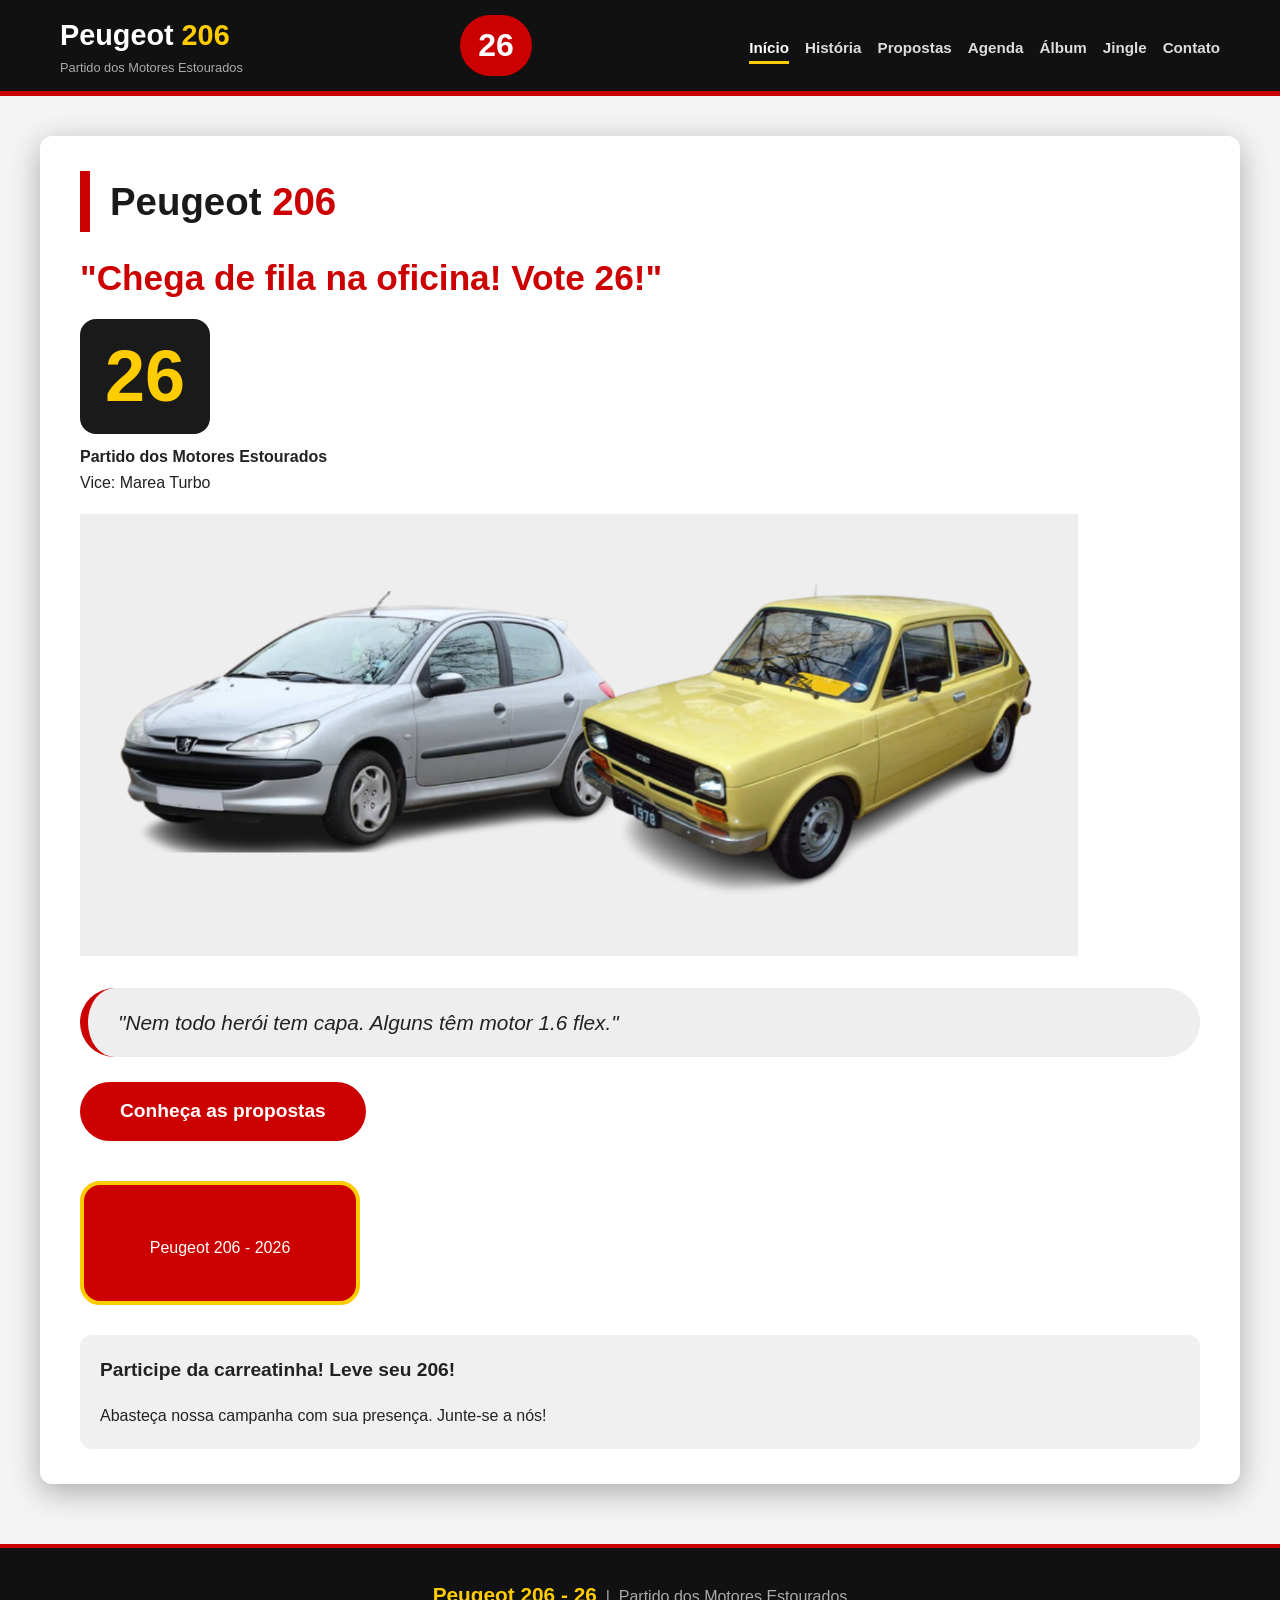
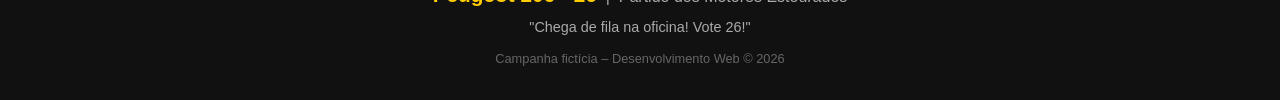
<file: Casa-do-Syed-main/Casa-do-Syed-main/index.html>
<!DOCTYPE html>
<html lang="pt-BR">
<head>
    <meta charset="UTF-8">
    <meta name="viewport" content="width=device-width, initial-scale=1.0">
    <title>Peugeot 206 - 26 | Início</title>
    <link rel="stylesheet" href="style.css">
</head>
<body>

<header>
    <div class="container header-content">
        <div class="logo">
            <h1>Peugeot <span>206</span></h1>
            <div class="sub">Partido dos Motores Estourados</div>
        </div>
        <div class="numero-candidato">26</div>
        <nav>
            <ul>
                <li><a href="index.html" class="active">Início</a></li>
                <li><a href="historia.html">História</a></li>
                <li><a href="propostas.html">Propostas</a></li>
                <li><a href="agenda.html">Agenda</a></li>
                <li><a href="album.html">Álbum</a></li>
                <li><a href="jingle.html">Jingle</a></li>
                <li><a href="contato.html">Contato</a></li>
            </ul>
        </nav>
    </div>
</header>

<section class="page">
    <div class="container page-content">
        <div class="hero">
            <div class="hero-text">
                <h2>Peugeot <span class="destaque">206</span></h2>
                <div class="slogan">"Chega de fila na oficina! Vote 26!"</div>
                <div class="numero">26</div>
                <p><strong>Partido dos Motores Estourados</strong><br>Vice: Marea Turbo</p>
                <img src="imagens and the videos/ImageInicio.png" alt="Peugeot 206" class="carro-img">
                <div class="frase-efeito"> "Nem todo herói tem capa. Alguns têm motor 1.6 flex."</div>
                <a href="propostas.html" class="cta-botao">Conheça as propostas</a>
            </div>
            <div class="hero-img">
                <div class="carro-placeholder">
                    
                    <small>Peugeot 206 - 2026</small>
                </div>
            </div>
        </div>
        <div style="background:#f0f0f0; padding:20px; border-radius:12px; margin-top:10px;">
            <p style="font-size:1.2rem; font-weight:600;"> Participe da carreatinha! Leve seu 206!</p>
            <p style="margin-bottom:0;">Abasteça nossa campanha com sua presença. Junte-se a nós!</p>
        </div>
    </div>
</section>

<footer>
    <div class="container">
        <p><span class="numero-rodape">Peugeot 206 - 26</span> &nbsp;|&nbsp; Partido dos Motores Estourados</p>
        <p style="font-size:0.9rem; margin-top:5px;">"Chega de fila na oficina! Vote 26!"</p>
        <p style="font-size:0.8rem; margin-top:10px; color:#666;">Campanha fictícia – Desenvolvimento Web &copy; 2026</p>
    </div>
</footer>

</body>
</html>
</file>
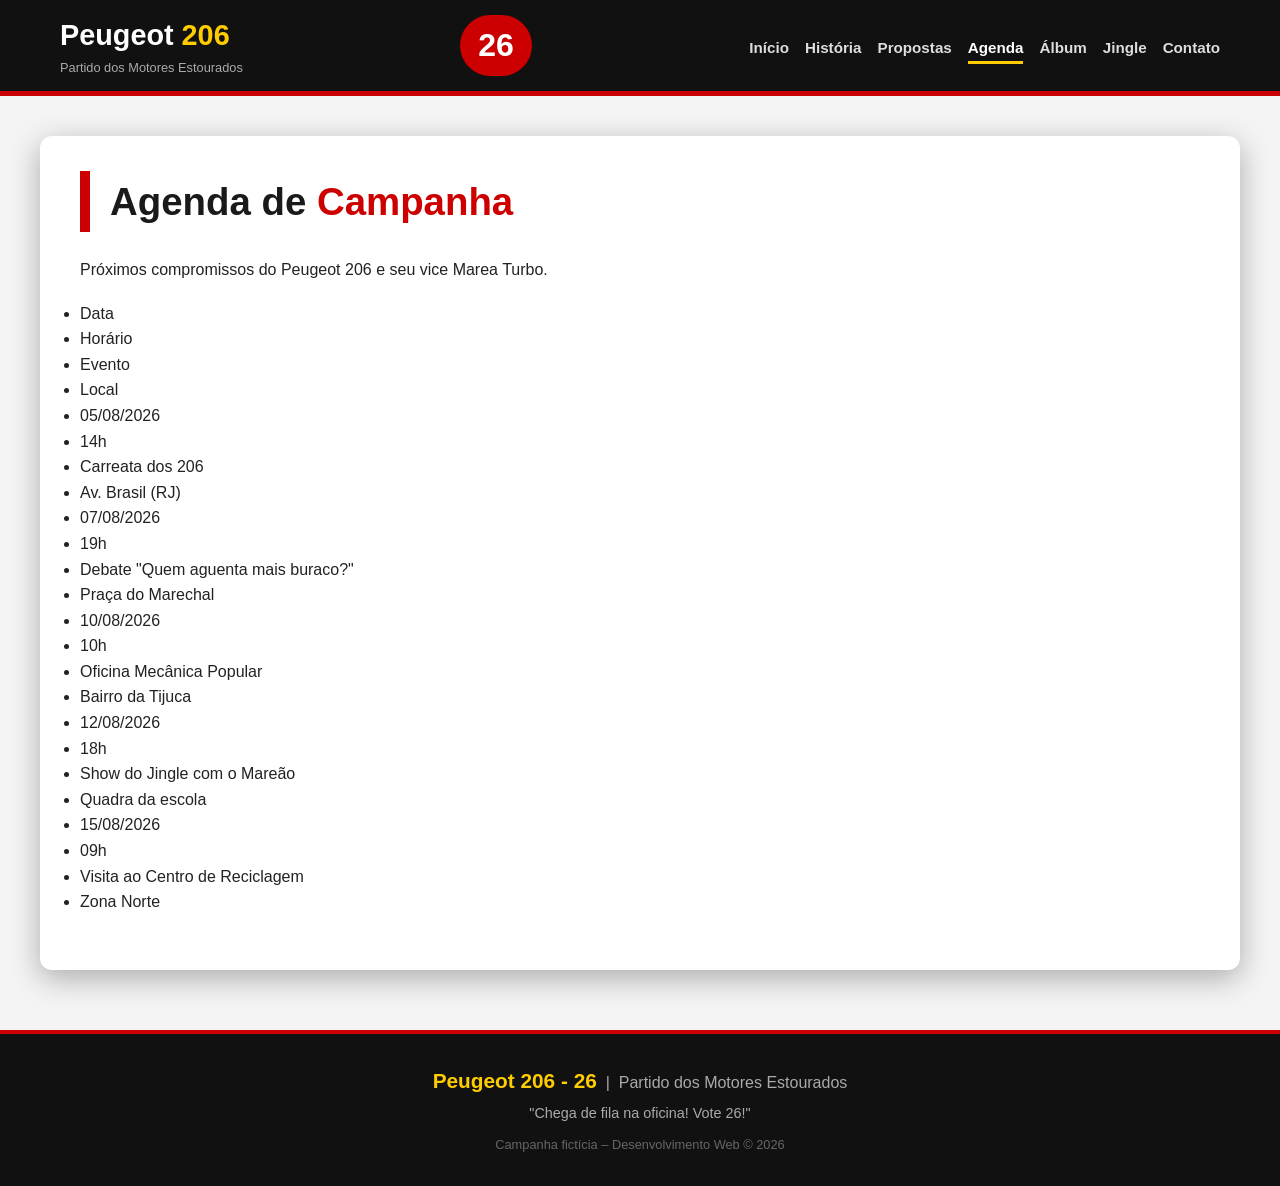
<file: Casa-do-Syed-main/Casa-do-Syed-main/agenda.html>
<!DOCTYPE html>
<html lang="pt-BR">
<head>
    <meta charset="UTF-8">
    <meta name="viewport" content="width=device-width, initial-scale=1.0">
    <title>Agenda do Peugeot 206</title>
    <link rel="stylesheet" href="style.css">
</head>
<body>

<header>
    <div class="container header-content">
        <div class="logo">
            <h1>Peugeot <span>206</span></h1>
            <div class="sub">Partido dos Motores Estourados</div>
        </div>
        <div class="numero-candidato">26</div>
        <nav>
            <ul>
                <li><a href="index.html">Início</a></li>
                <li><a href="historia.html">História</a></li>
                <li><a href="propostas.html">Propostas</a></li>
                <li><a href="agenda.html" class="active">Agenda</a></li>
                <li><a href="album.html">Álbum</a></li>
                <li><a href="jingle.html">Jingle</a></li>
                <li><a href="contato.html">Contato</a></li>
            </ul>
        </nav>
    </div>
</header>

<section class="page">
    <div class="container page-content">
        <h2> Agenda de <span class="destaque">Campanha</span></h2>
        <p>Próximos compromissos do Peugeot 206 e seu vice Marea Turbo.</p>
        <table class="tabela-agenda">
            <thead>
                <ul>
                    <li>Data</li>
                    <li>Horário</li>
                    <li>Evento</li>
                    <li>Local</li>
                </ul>
            </thead>
            <tbody>
                <ul>
                    <li>05/08/2026</li>
                    <li>14h</li>
                    <li>Carreata dos 206</li>
                    <li>Av. Brasil (RJ)</li>
                </ul>
                <ul>
                    <li>07/08/2026</li>
                    <li>19h</li>
                    <li>Debate "Quem aguenta mais buraco?"</li>
                    <li>Praça do Marechal</li>
                </ul>
                <ul>
                    <li>10/08/2026</li>
                    <li>10h</li>
                    <li>Oficina Mecânica Popular</li>
                    <li>Bairro da Tijuca</li>
                </ul>
                <ul>
                    <li>12/08/2026</li>
                    <li>18h</li>
                    <li>Show do Jingle com o Mareão</li>
                    <li>Quadra da escola</li>
                </ul>
                <ul>
                    <li>15/08/2026</li>
                    <li>09h</li>
                    <li>Visita ao Centro de Reciclagem</li>
                    <li>Zona Norte</li>
                </ul>
            </tbody>
        </table>
    </div>
</section>

<footer>
    <div class="container">
        <p><span class="numero-rodape">Peugeot 206 - 26</span> &nbsp;|&nbsp; Partido dos Motores Estourados</p>
        <p style="font-size:0.9rem; margin-top:5px;">"Chega de fila na oficina! Vote 26!"</p>
        <p style="font-size:0.8rem; margin-top:10px; color:#666;">Campanha fictícia – Desenvolvimento Web &copy; 2026</p>
    </div>
</footer>

</body>
</html>
</file>
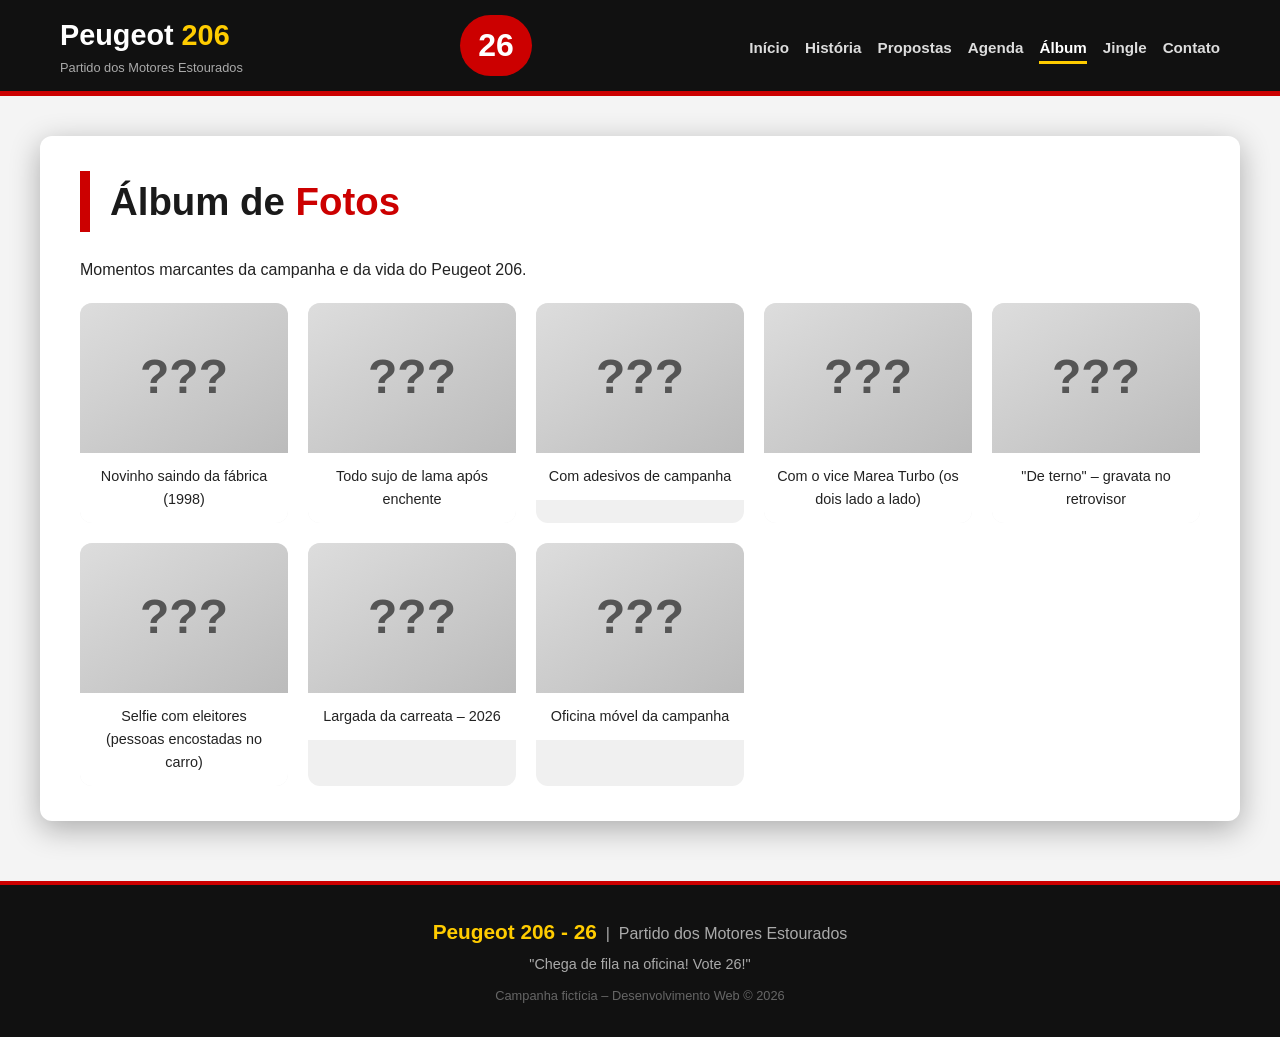
<file: Casa-do-Syed-main/Casa-do-Syed-main/album.html>
<!DOCTYPE html>
<html lang="pt-BR">
<head>
    <meta charset="UTF-8">
    <meta name="viewport" content="width=device-width, initial-scale=1.0">
    <title>Álbum do Peugeot 206</title>
    <link rel="stylesheet" href="style.css">
</head>
<body>

<header>
    <div class="container header-content">
        <div class="logo">
            <h1>Peugeot <span>206</span></h1>
            <div class="sub">Partido dos Motores Estourados</div>
        </div>
        <div class="numero-candidato">26</div>
        <nav>
            <ul>
                <li><a href="index.html">Início</a></li>
                <li><a href="historia.html">História</a></li>
                <li><a href="propostas.html">Propostas</a></li>
                <li><a href="agenda.html">Agenda</a></li>
                <li><a href="album.html" class="active">Álbum</a></li>
                <li><a href="jingle.html">Jingle</a></li>
                <li><a href="contato.html">Contato</a></li>
            </ul>
        </nav>
    </div>
</header>

<section class="page">
    <div class="container page-content">
        <h2> Álbum de <span class="destaque">Fotos</span></h2>
        <p>Momentos marcantes da campanha e da vida do Peugeot 206.</p>
        <div class="album-grid">
            <div class="album-item">
                <div class="foto-placeholder">???</div>
                <div class="legenda">Novinho saindo da fábrica (1998)</div>
            </div>
            <div class="album-item">
                <div class="foto-placeholder">???</div>
                <div class="legenda">Todo sujo de lama após enchente</div>
            </div>
            <div class="album-item">
                <div class="foto-placeholder">???</div>
                <div class="legenda">Com adesivos de campanha</div>
            </div>
            <div class="album-item">
                <div class="foto-placeholder">???</div>
                <div class="legenda">Com o vice Marea Turbo (os dois lado a lado)</div>
            </div>
            <div class="album-item">
                <div class="foto-placeholder">???</div>
                <div class="legenda">"De terno" – gravata no retrovisor</div>
            </div>
            <div class="album-item">
                <div class="foto-placeholder">???</div>
                <div class="legenda">Selfie com eleitores (pessoas encostadas no carro)</div>
            </div>
            <div class="album-item">
                <div class="foto-placeholder">???</div>
                <div class="legenda">Largada da carreata – 2026</div>
            </div>
            <div class="album-item">
                <div class="foto-placeholder">???</div>
                <div class="legenda">Oficina móvel da campanha</div>
            </div>
        </div>
    </div>
</section>

<footer>
    <div class="container">
        <p><span class="numero-rodape">Peugeot 206 - 26</span> &nbsp;|&nbsp; Partido dos Motores Estourados</p>
        <p style="font-size:0.9rem; margin-top:5px;">"Chega de fila na oficina! Vote 26!"</p>
        <p style="font-size:0.8rem; margin-top:10px; color:#666;">Campanha fictícia – Desenvolvimento Web &copy; 2026</p>
    </div>
</footer>

</body>
</html>
</file>
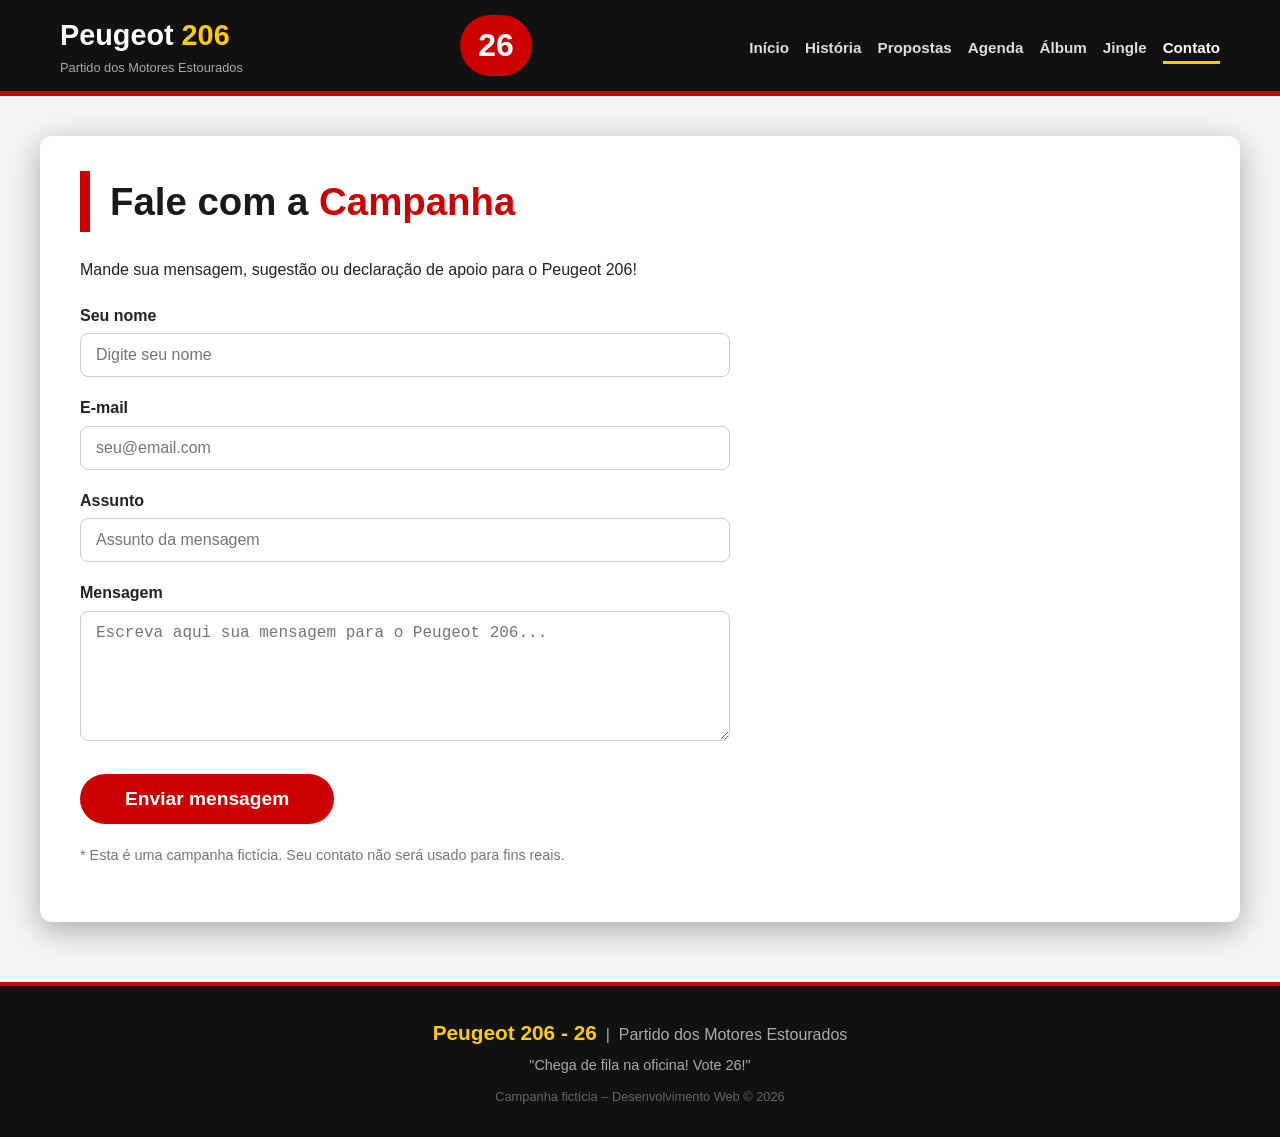
<file: Casa-do-Syed-main/Casa-do-Syed-main/contato.html>
<!DOCTYPE html>
<html lang="pt-BR">
<head>
    <meta charset="UTF-8">
    <meta name="viewport" content="width=device-width, initial-scale=1.0">
    <title>Contato - Peugeot 206</title>
    <link rel="stylesheet" href="style.css">
</head>
<body>

<header>
    <div class="container header-content">
        <div class="logo">
            <h1>Peugeot <span>206</span></h1>
            <div class="sub">Partido dos Motores Estourados</div>
        </div>
        <div class="numero-candidato">26</div>
        <nav>
            <ul>
                <li><a href="index.html">Início</a></li>
                <li><a href="historia.html">História</a></li>
                <li><a href="propostas.html">Propostas</a></li>
                <li><a href="agenda.html">Agenda</a></li>
                <li><a href="album.html">Álbum</a></li>
                <li><a href="jingle.html">Jingle</a></li>
                <li><a href="contato.html" class="active">Contato</a></li>
            </ul>
        </nav>
    </div>
</header>

<section class="page">
    <div class="container page-content">
        <h2> Fale com a <span class="destaque">Campanha</span></h2>
        <p>Mande sua mensagem, sugestão ou declaração de apoio para o Peugeot 206!</p>
        <div class="form-contato">
            <form>
                <label for="nome">Seu nome</label>
                <input type="text" id="nome" placeholder="Digite seu nome">

                <label for="email">E-mail</label>
                <input type="email" id="email" placeholder="seu@email.com">

                <label for="assunto">Assunto</label>
                <input type="text" id="assunto" placeholder="Assunto da mensagem">

                <label for="mensagem">Mensagem</label>
                <textarea id="mensagem" placeholder="Escreva aqui sua mensagem para o Peugeot 206..."></textarea>

                <button type="submit">Enviar mensagem </button>
            </form>
            <p style="margin-top:20px; font-size:0.9rem; color:#777;">* Esta é uma campanha fictícia. Seu contato não será usado para fins reais.</p>
        </div>
    </div>
</section>

<footer>
    <div class="container">
        <p><span class="numero-rodape">Peugeot 206 - 26</span> &nbsp;|&nbsp; Partido dos Motores Estourados</p>
        <p style="font-size:0.9rem; margin-top:5px;">"Chega de fila na oficina! Vote 26!"</p>
        <p style="font-size:0.8rem; margin-top:10px; color:#666;">Campanha fictícia – Desenvolvimento Web &copy; 2026</p>
    </div>
</footer>

</body>
</html>
</file>
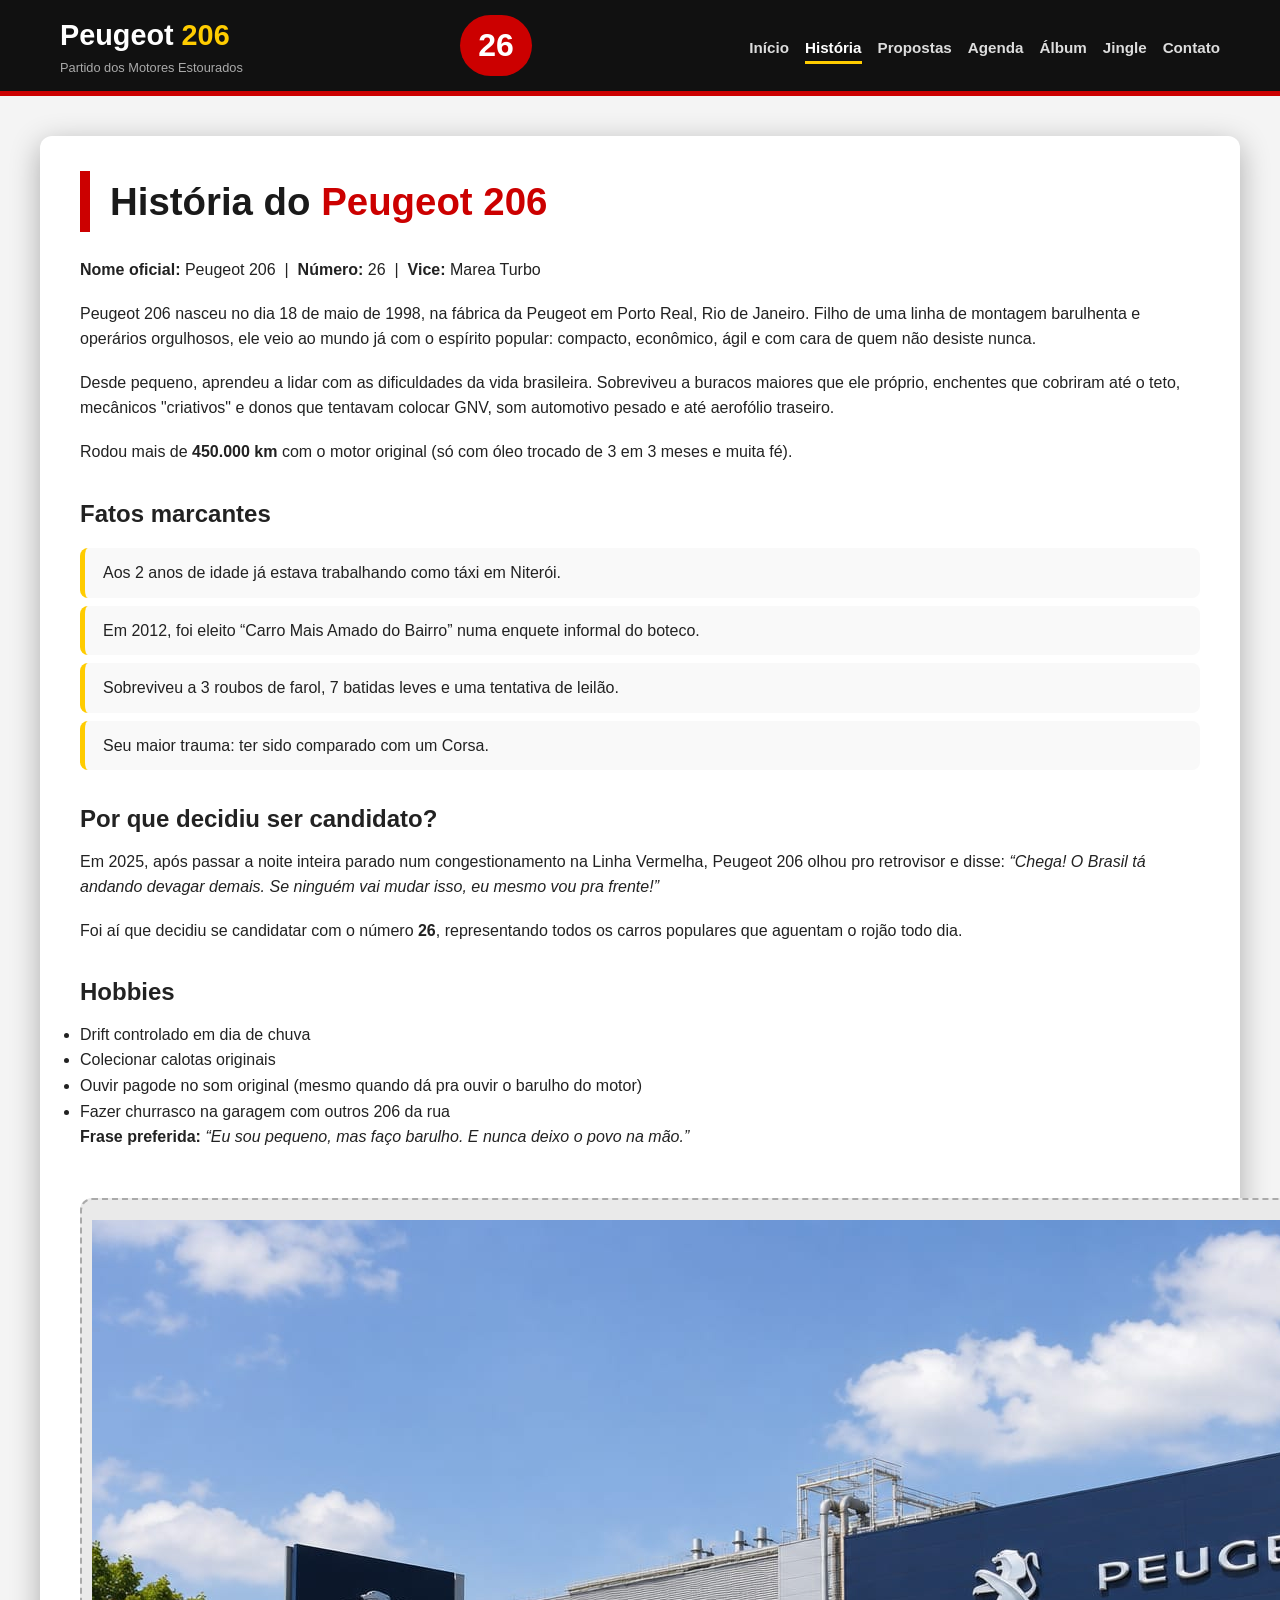
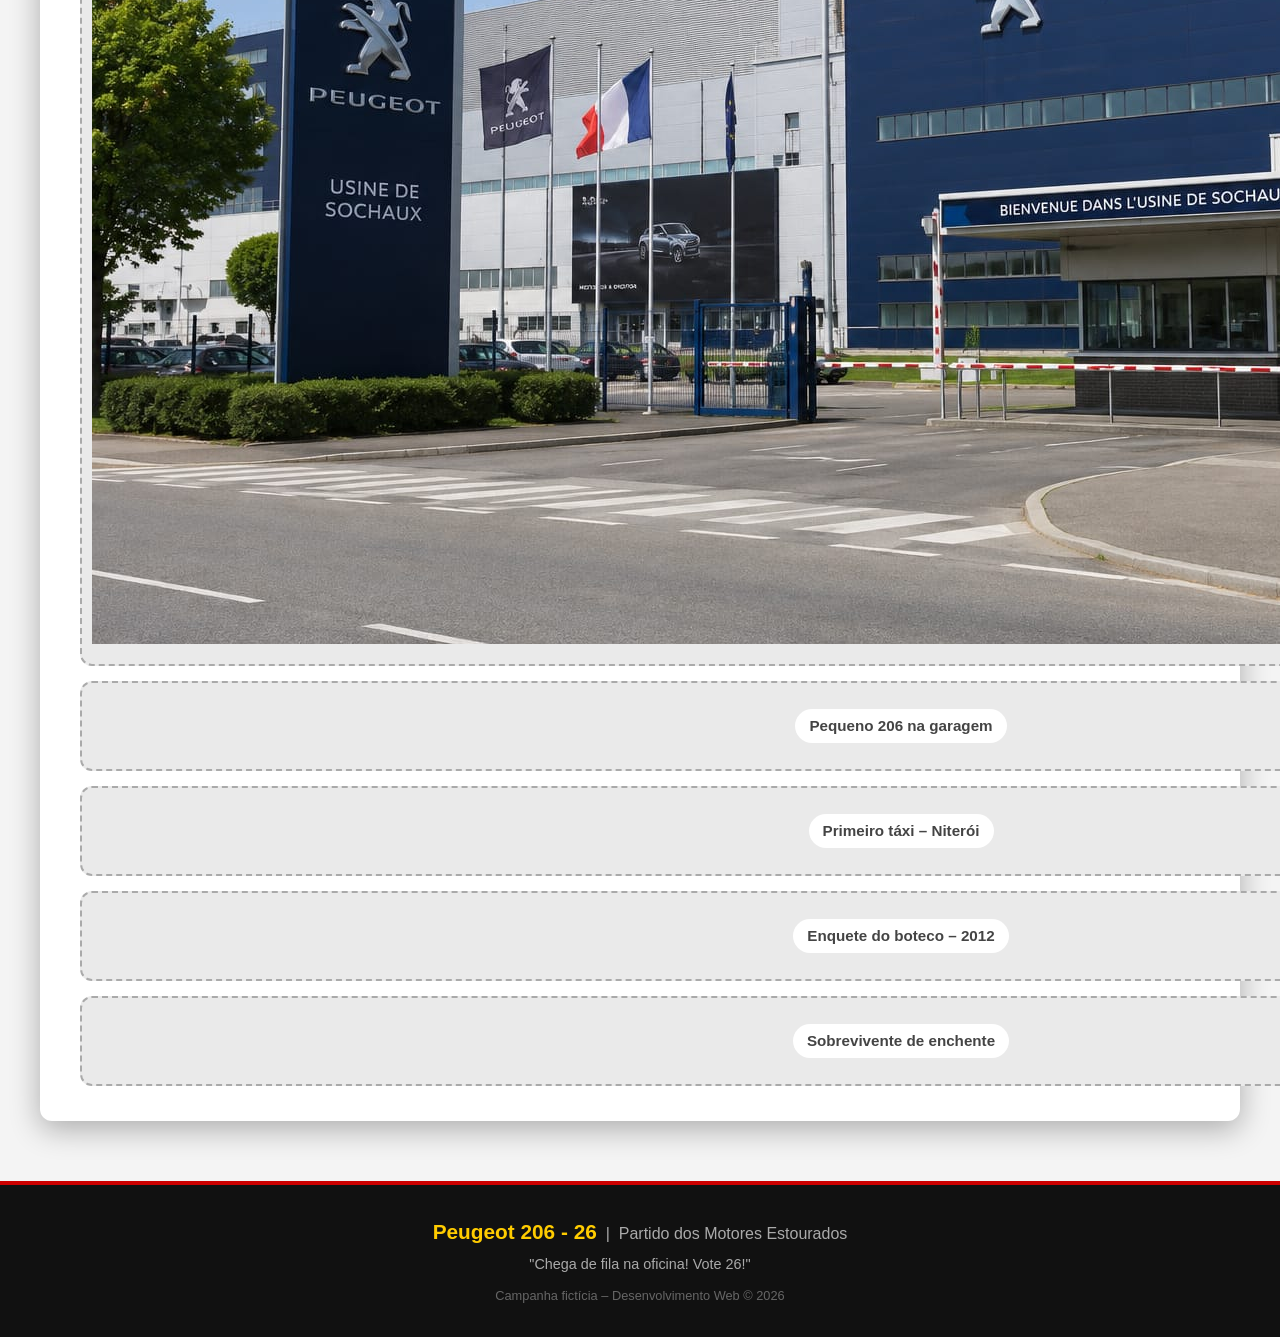
<file: Casa-do-Syed-main/Casa-do-Syed-main/historia.html>
<!DOCTYPE html>
<html lang="pt-BR">
<head>
    <meta charset="UTF-8">
    <meta name="viewport" content="width=device-width, initial-scale=1.0">
    <title>História do Peugeot 206</title>
    <link rel="stylesheet" href="style.css">
</head>
<body>

<header>
    <div class="container header-content">
        <div class="logo">
            <h1>Peugeot <span>206</span></h1>
            <div class="sub">Partido dos Motores Estourados</div>
        </div>
        <div class="numero-candidato">26</div>
        <nav>
            <ul>
                <li><a href="index.html">Início</a></li>
                <li><a href="historia.html" class="active">História</a></li>
                <li><a href="propostas.html">Propostas</a></li>
                <li><a href="agenda.html">Agenda</a></li>
                <li><a href="album.html">Álbum</a></li>
                <li><a href="jingle.html">Jingle</a></li>
                <li><a href="contato.html">Contato</a></li>
            </ul>
        </nav>
    </div>
</header>

<section class="page">
    <div class="container page-content">
        <h2> História do <span class="destaque">Peugeot 206</span></h2>
        <div class="historia-grid">
            <div class="texto">
                <p><strong>Nome oficial:</strong> Peugeot 206 &nbsp;|&nbsp; <strong>Número:</strong> 26 &nbsp;|&nbsp; <strong>Vice:</strong> Marea Turbo</p>
                <p>Peugeot 206 nasceu no dia 18 de maio de 1998, na fábrica da Peugeot em Porto Real, Rio de Janeiro. Filho de uma linha de montagem barulhenta e operários orgulhosos, ele veio ao mundo já com o espírito popular: compacto, econômico, ágil e com cara de quem não desiste nunca.</p>
                <p>Desde pequeno, aprendeu a lidar com as dificuldades da vida brasileira. Sobreviveu a buracos maiores que ele próprio, enchentes que cobriram até o teto, mecânicos "criativos" e donos que tentavam colocar GNV, som automotivo pesado e até aerofólio traseiro.</p>
                <p>Rodou mais de <strong>450.000 km</strong> com o motor original (só com óleo trocado de 3 em 3 meses e muita fé).</p>

                <h3>Fatos marcantes</h3>
                <ul class="fatos-lista">
                    <li> Aos 2 anos de idade já estava trabalhando como táxi em Niterói.</li>
                    <li> Em 2012, foi eleito “Carro Mais Amado do Bairro” numa enquete informal do boteco.</li>
                    <li> Sobreviveu a 3 roubos de farol, 7 batidas leves e uma tentativa de leilão.</li>
                    <li> Seu maior trauma: ter sido comparado com um Corsa.</li>
                </ul>

                <h3>Por que decidiu ser candidato?</h3>
                <p>Em 2025, após passar a noite inteira parado num congestionamento na Linha Vermelha, Peugeot 206 olhou pro retrovisor e disse: <em>“Chega! O Brasil tá andando devagar demais. Se ninguém vai mudar isso, eu mesmo vou pra frente!”</em></p>
                <p>Foi aí que decidiu se candidatar com o número <strong>26</strong>, representando todos os carros populares que aguentam o rojão todo dia.</p>

                <h3>Hobbies</h3>
                <ul>
                    <li> Drift controlado em dia de chuva</li>
                    <li> Colecionar calotas originais</li>
                    <li> Ouvir pagode no som original (mesmo quando dá pra ouvir o barulho do motor)</li>
                    <li> Fazer churrasco na garagem com outros 206 da rua</li>
                </ul>
                <p><strong>Frase preferida:</strong> <em>“Eu sou pequeno, mas faço barulho. E nunca deixo o povo na mão.”</em></p>
            </div>
            <div class="fotos-infancia">
                <div class="foto-infancia"> <img src="imagens and the videos/FabricaPeugeot.jfif" alt="Fábrica – 1998"> <span> Fábrica – 1998</span></div>
                <div class="foto-infancia"><span> Pequeno 206 na garagem</span></div>
                <div class="foto-infancia"><span> Primeiro táxi – Niterói</span></div>
                <div class="foto-infancia"><span> Enquete do boteco – 2012</span></div>
                <div class="foto-infancia"><span> Sobrevivente de enchente</span></div>
            </div>
        </div>
    </div>
</section>

<footer>
    <div class="container">
        <p><span class="numero-rodape">Peugeot 206 - 26</span> &nbsp;|&nbsp; Partido dos Motores Estourados</p>
        <p style="font-size:0.9rem; margin-top:5px;">"Chega de fila na oficina! Vote 26!"</p>
        <p style="font-size:0.8rem; margin-top:10px; color:#666;">Campanha fictícia – Desenvolvimento Web &copy; 2026</p>
    </div>
</footer>

</body>
</html>
</file>
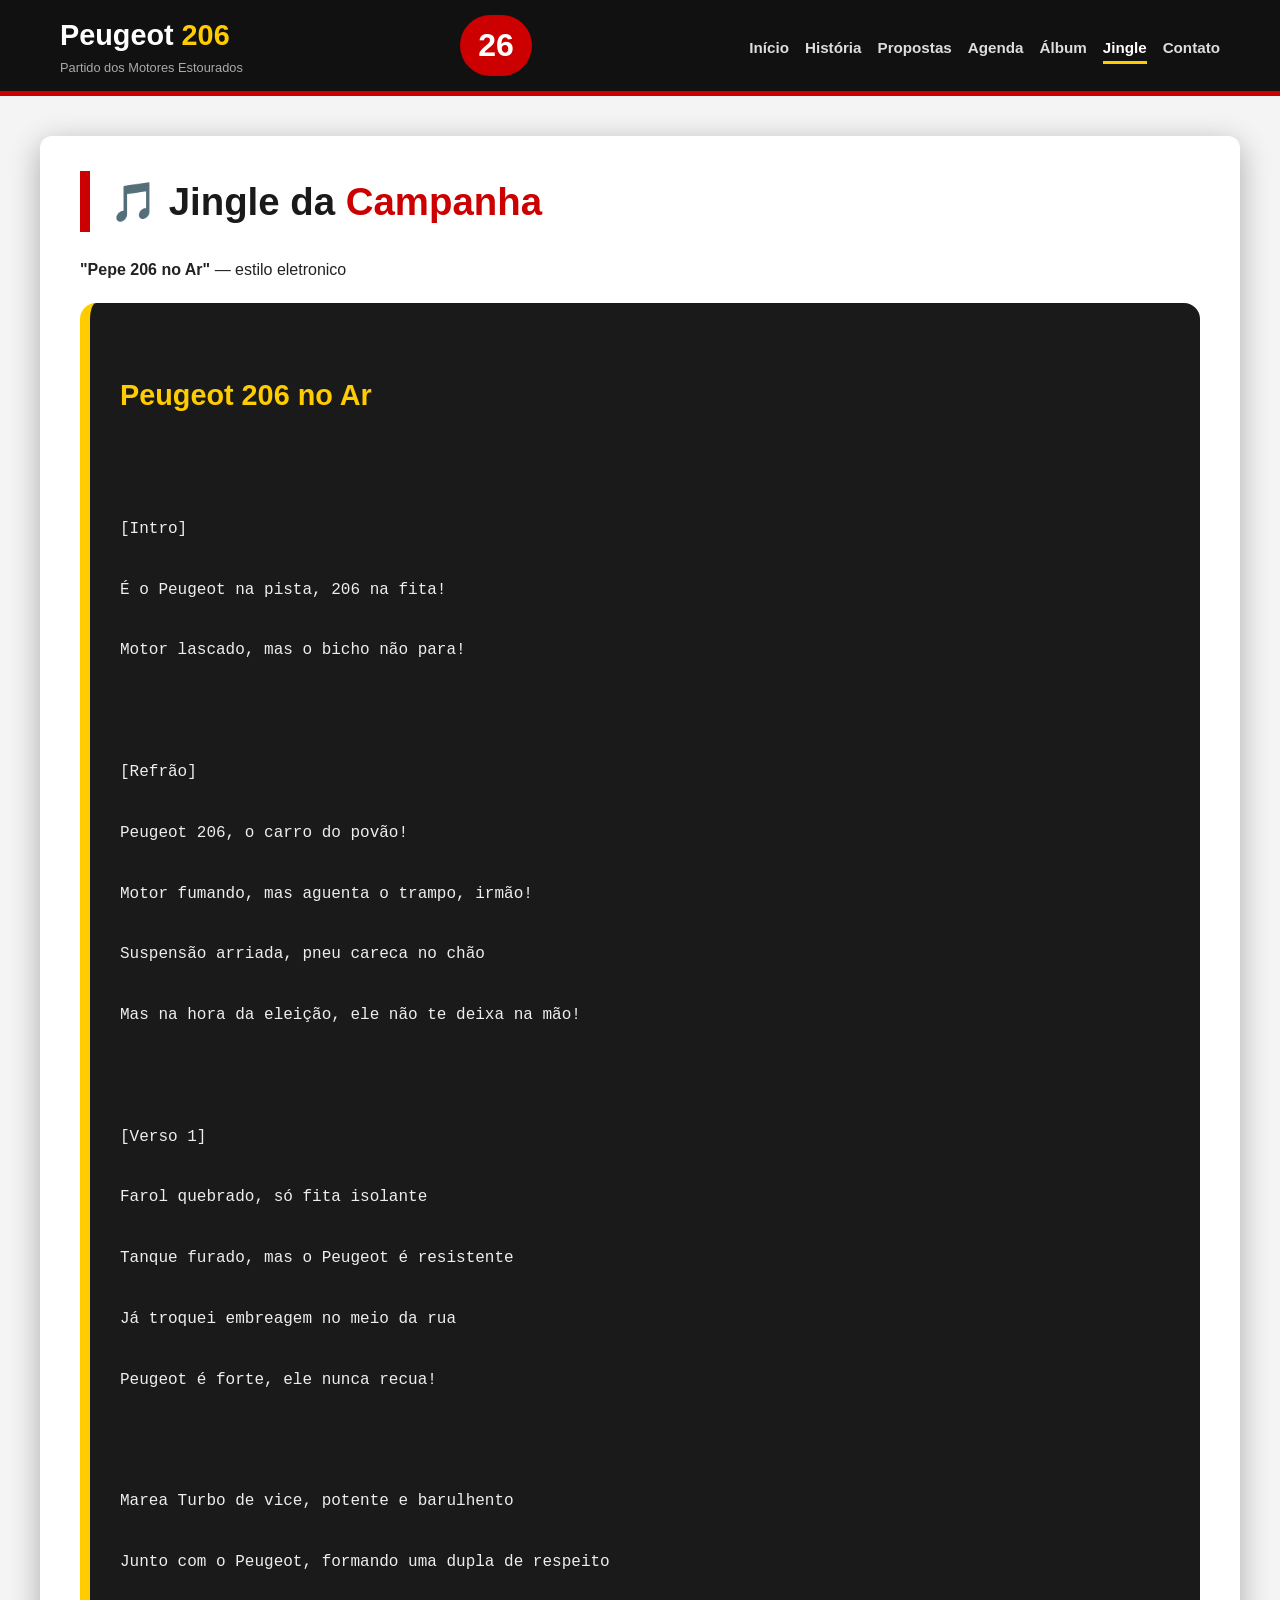
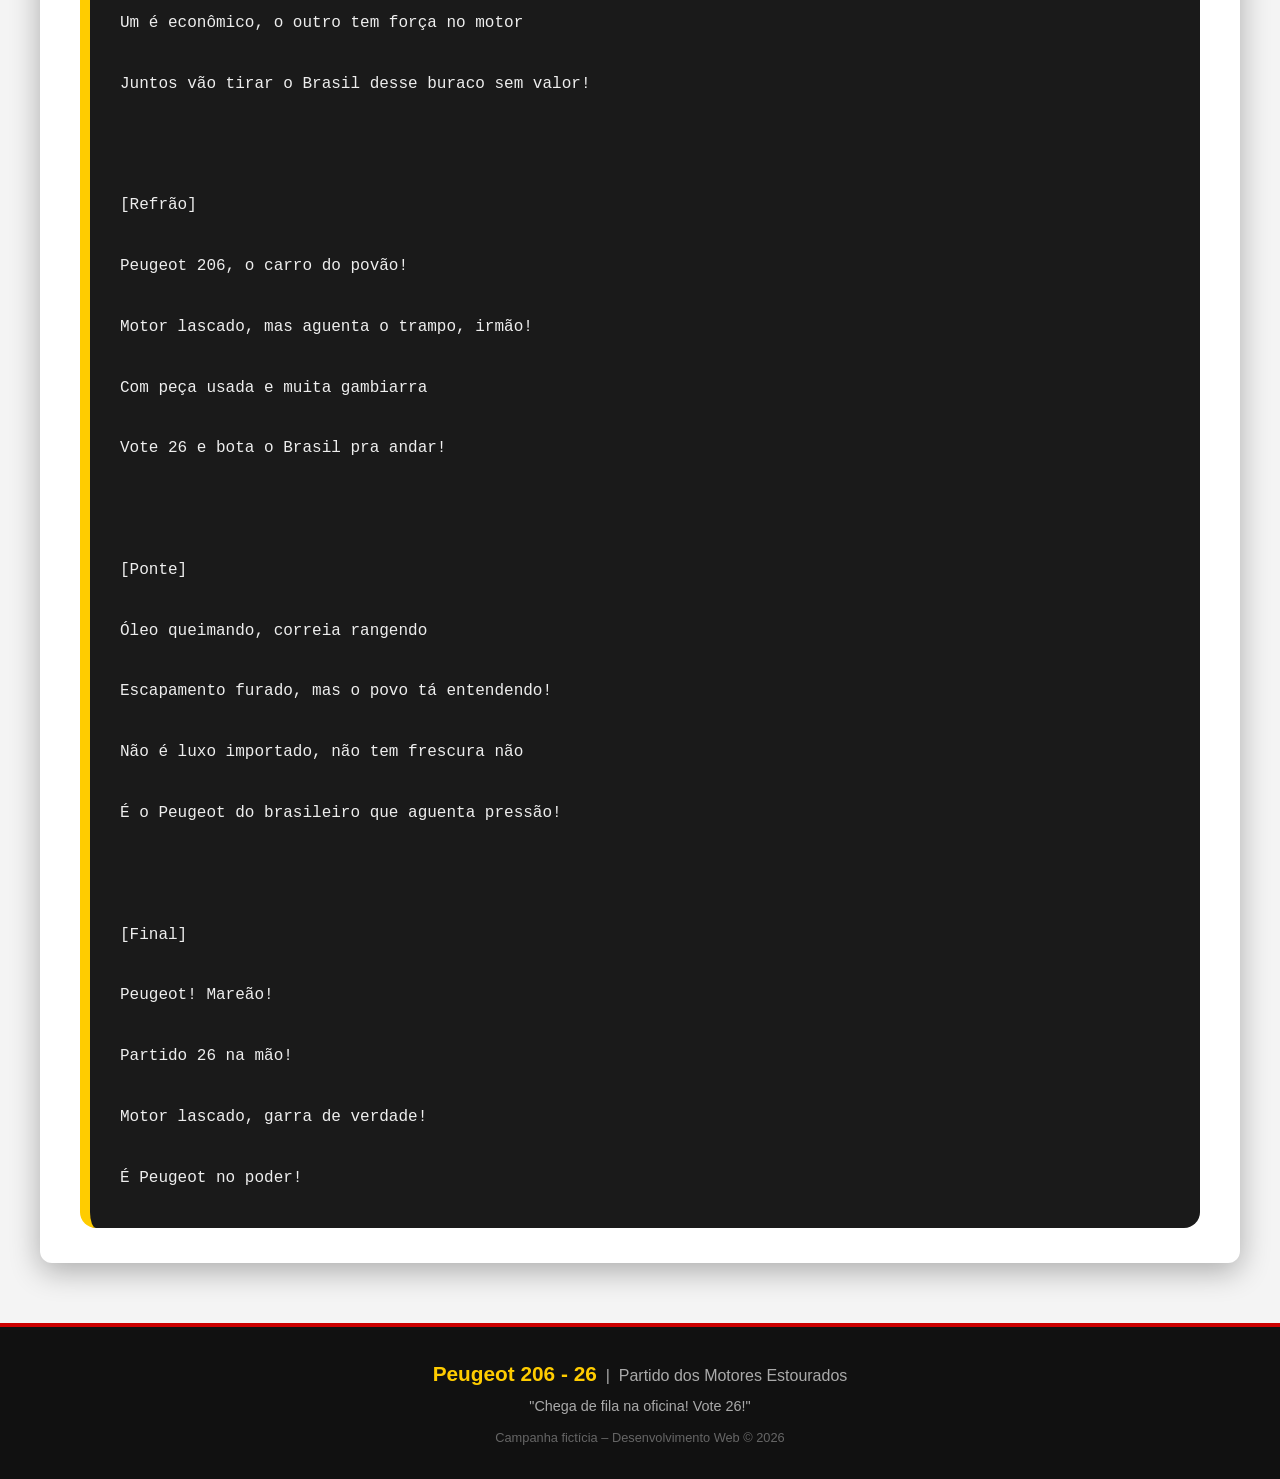
<file: Casa-do-Syed-main/Casa-do-Syed-main/jingle.html>
<!DOCTYPE html>
<html lang="pt-BR">
<head>
    <meta charset="UTF-8">
    <meta name="viewport" content="width=device-width, initial-scale=1.0">
    <title>Jingle do Peugeot 206</title>
    <link rel="stylesheet" href="style.css">
</head>
<body>

<header>
    <div class="container header-content">
        <div class="logo">
            <h1>Peugeot <span>206</span></h1>
            <div class="sub">Partido dos Motores Estourados</div>
        </div>
        <div class="numero-candidato">26</div>
        <nav>
            <ul>
                <li><a href="index.html">Início</a></li>
                <li><a href="historia.html">História</a></li>
                <li><a href="propostas.html">Propostas</a></li>
                <li><a href="agenda.html">Agenda</a></li>
                <li><a href="album.html">Álbum</a></li>
                <li><a href="jingle.html" class="active">Jingle</a></li>
                <li><a href="contato.html">Contato</a></li>
            </ul>
        </nav>
    </div>
</header>

<section class="page">
    <div class="container page-content">
        <h2>🎵 Jingle da <span class="destaque">Campanha</span></h2>
        <p><strong>"Pepe 206 no Ar"</strong> — estilo eletronico</p>
        <div class="jingle-box">
            <div class="titulo-jingle"> Peugeot 206 no Ar</div>
            <br>
            [Intro]<br>
            É o Peugeot na pista, 206 na fita!<br>
            Motor lascado, mas o bicho não para!<br>
            <br>
            [Refrão]<br>
            Peugeot 206, o carro do povão!<br>
            Motor fumando, mas aguenta o trampo, irmão!<br>
            Suspensão arriada, pneu careca no chão<br>
            Mas na hora da eleição, ele não te deixa na mão!<br>
            <br>
            [Verso 1]<br>
            Farol quebrado, só fita isolante<br>
            Tanque furado, mas o Peugeot é resistente<br>
            Já troquei embreagem no meio da rua<br>
            Peugeot é forte, ele nunca recua!<br>
            <br>
            Marea Turbo de vice, potente e barulhento<br>
            Junto com o Peugeot, formando uma dupla de respeito<br>
            Um é econômico, o outro tem força no motor<br>
            Juntos vão tirar o Brasil desse buraco sem valor!<br>
            <br>
            [Refrão]<br>
            Peugeot 206, o carro do povão!<br>
            Motor lascado, mas aguenta o trampo, irmão!<br>
            Com peça usada e muita gambiarra<br>
            Vote 26 e bota o Brasil pra andar!<br>
            <br>
            [Ponte]<br>
            Óleo queimando, correia rangendo<br>
            Escapamento furado, mas o povo tá entendendo!<br>
            Não é luxo importado, não tem frescura não<br>
            É o Peugeot do brasileiro que aguenta pressão!<br>
            <br>
            [Final]<br>
            Peugeot! Mareão!<br>
            Partido 26 na mão!<br>
            Motor lascado, garra de verdade!<br>
            É Peugeot no poder! 
        </div>
    </div>
</section>

<footer>
    <div class="container">
        <p><span class="numero-rodape">Peugeot 206 - 26</span> &nbsp;|&nbsp; Partido dos Motores Estourados</p>
        <p style="font-size:0.9rem; margin-top:5px;">"Chega de fila na oficina! Vote 26!"</p>
        <p style="font-size:0.8rem; margin-top:10px; color:#666;">Campanha fictícia – Desenvolvimento Web &copy; 2026</p>
    </div>
</footer>

</body>
</html>
</file>
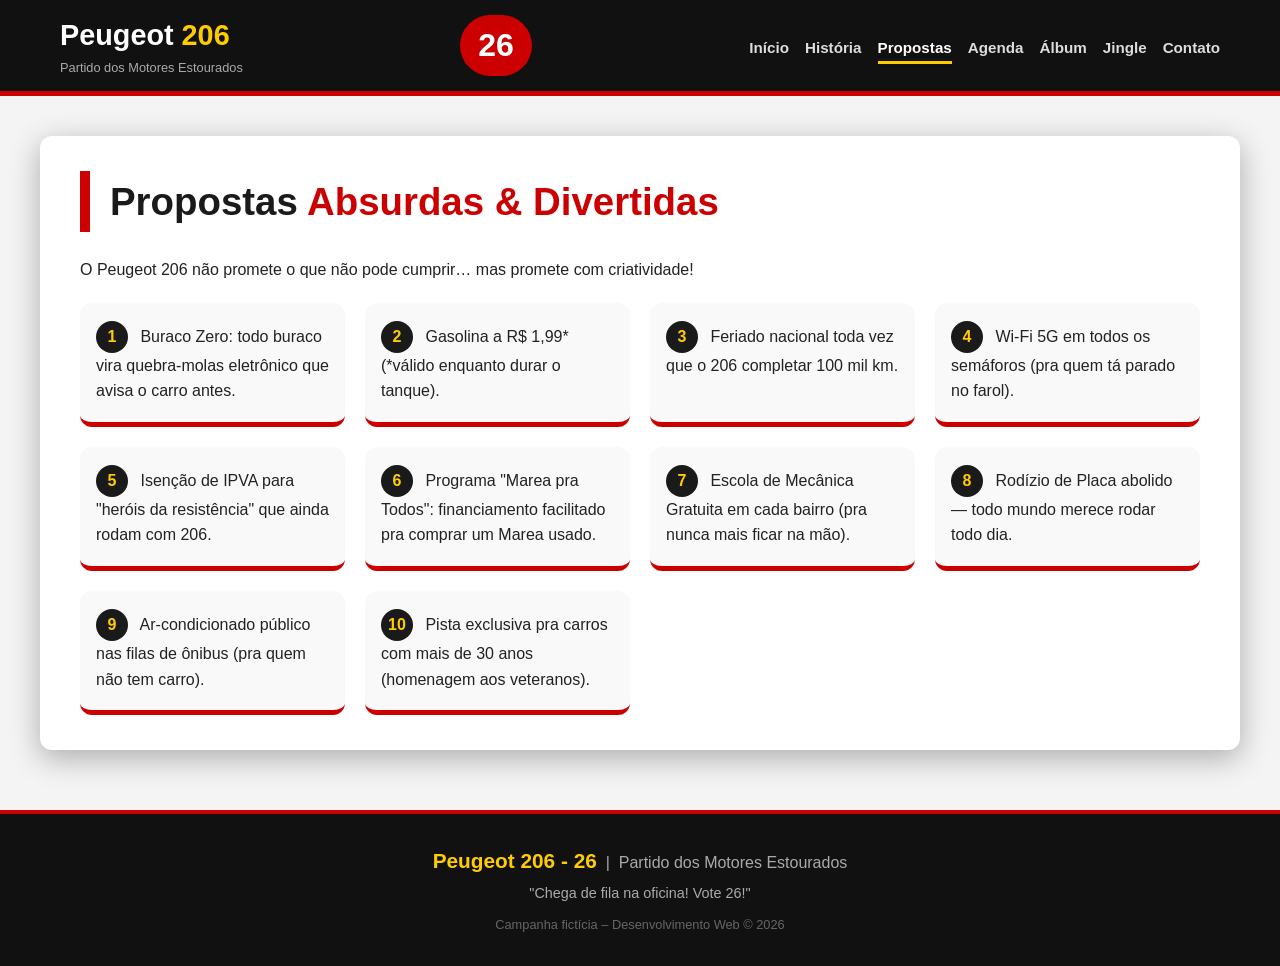
<file: Casa-do-Syed-main/Casa-do-Syed-main/propostas.html>
<!DOCTYPE html>
<html lang="pt-BR">
<head>
    <meta charset="UTF-8">
    <meta name="viewport" content="width=device-width, initial-scale=1.0">
    <title>Propostas do Peugeot 206</title>
    <link rel="stylesheet" href="style.css">
</head>
<body>

<header>
    <div class="container header-content">
        <div class="logo">
            <h1>Peugeot <span>206</span></h1>
            <div class="sub">Partido dos Motores Estourados</div>
        </div>
        <div class="numero-candidato">26</div>
        <nav>
            <ul>
                <li><a href="index.html">Início</a></li>
                <li><a href="historia.html">História</a></li>
                <li><a href="propostas.html" class="active">Propostas</a></li>
                <li><a href="agenda.html">Agenda</a></li>
                <li><a href="album.html">Álbum</a></li>
                <li><a href="jingle.html">Jingle</a></li>
                <li><a href="contato.html">Contato</a></li>
            </ul>
        </nav>
    </div>
</header>

<section class="page">
    <div class="container page-content">
        <h2> Propostas <span class="destaque">Absurdas & Divertidas</span></h2>
        <p>O Peugeot 206 não promete o que não pode cumprir… mas promete com criatividade!</p>
        <div class="propostas-grid">
            <div class="proposta-item"><span class="num">1</span> Buraco Zero: todo buraco vira quebra-molas eletrônico que avisa o carro antes.</div>
            <div class="proposta-item"><span class="num">2</span> Gasolina a R$ 1,99* (*válido enquanto durar o tanque).</div>
            <div class="proposta-item"><span class="num">3</span> Feriado nacional toda vez que o 206 completar 100 mil km.</div>
            <div class="proposta-item"><span class="num">4</span> Wi-Fi 5G em todos os semáforos (pra quem tá parado no farol).</div>
            <div class="proposta-item"><span class="num">5</span> Isenção de IPVA para "heróis da resistência" que ainda rodam com 206.</div>
            <div class="proposta-item"><span class="num">6</span> Programa "Marea pra Todos": financiamento facilitado pra comprar um Marea usado.</div>
            <div class="proposta-item"><span class="num">7</span> Escola de Mecânica Gratuita em cada bairro (pra nunca mais ficar na mão).</div>
            <div class="proposta-item"><span class="num">8</span> Rodízio de Placa abolido — todo mundo merece rodar todo dia.</div>
            <div class="proposta-item"><span class="num">9</span> Ar-condicionado público nas filas de ônibus (pra quem não tem carro).</div>
            <div class="proposta-item"><span class="num">10</span> Pista exclusiva pra carros com mais de 30 anos (homenagem aos veteranos).</div>
        </div>
    </div>
</section>

<footer>
    <div class="container">
        <p><span class="numero-rodape">Peugeot 206 - 26</span> &nbsp;|&nbsp; Partido dos Motores Estourados</p>
        <p style="font-size:0.9rem; margin-top:5px;">"Chega de fila na oficina! Vote 26!"</p>
        <p style="font-size:0.8rem; margin-top:10px; color:#666;">Campanha fictícia – Desenvolvimento Web &copy; 2026</p>
    </div>
</footer>

</body>
</html>
</file>
<file: Casa-do-Syed-main/Casa-do-Syed-main/style.css>
/* limpeza basica 206 */
* {
    margin: 0;
    padding: 0;
    box-sizing: border-box;
}

body {
    font-family: 'Segoe UI', Tahoma, Geneva, Verdana, sans-serif;
    background: #1a1a1a;
    color: #222;
    line-height: 1.6;
}

a {
    color: inherit;
    text-decoration: none;
}

.container {
    max-width: 1200px;
    margin: 0 auto;
    padding: 0 20px;
}

/* cabeçalho */
header {
    background: #111;
    color: #fff;
    padding: 12px 0;
    border-bottom: 5px solid #cc0000;
    position: sticky;
    top: 0;
    z-index: 100;
}

.header-content {
    display: flex;
    flex-wrap: wrap;
    align-items: center;
    justify-content: space-between;
}

.logo h1 {
    font-size: 28.8px;
    font-weight: 800;
}

.logo h1 span {
    color: #ffcc00;
}

.logo .sub {
    font-size: 12.8px;
    color: #aaa;
}

.numero-candidato {
    background: #cc0000;
    padding: 5px 18px;
    border-radius: 40px;
    font-weight: 900;
    font-size: 32px;
    color: #fff;
}

nav ul {
    list-style: none;
    display: flex;
    flex-wrap: wrap;
    gap: 8px 16px;
    margin-top: 5px;
}

nav ul li a {
    font-weight: 600;
    font-size: 15.2px;
    padding: 5px 0;
    border-bottom: 3px solid transparent;
    color: #ddd;
}

nav ul li a:hover,
nav ul li a.active {
    border-bottom-color: #ffcc00;
    color: #fff;
}

/* páginas-------------------- */
.page {
    background: #f4f4f4;
    padding: 40px 0 60px;
    min-height: 70vh;
}

.page-content {
    background: #fff;
    padding: 35px 40px;
    border-radius: 12px;
    box-shadow: 0 8px 30px rgba(0,0,0,0.3);
}

.page h2 {
    font-size: 38.4px;
    margin-bottom: 25px;
    color: #1a1a1a;
    border-left: 10px solid #cc0000;
    padding-left: 20px;
}

.page h2 .destaque {
    color: #cc0000;
}

.page h3 {
    font-size: 24px;
    margin: 30px 0 10px;
    color: #222;
}

.page p {
    margin-bottom: 18px;
}

/* INICIO-------------------- */
.hero {
    display: flex;
    flex-wrap: wrap;
    align-items: center;
    gap: 40px;
    margin-bottom: 30px;
}

.hero-text {
    flex: 1 1 300px;
}

.hero-text .slogan {
    font-size: 35.2px;
    font-weight: 800;
    color: #cc0000;
    line-height: 1.2;
    margin: 10px 0;
}

.hero-text .numero {
    font-size: 72px;
    font-weight: 900;
    background: #1a1a1a;
    color: #ffcc00;
    display: inline-block;
    padding: 0 25px;
    border-radius: 16px;
    margin: 10px 0;
}

.hero-img {
    flex: 0 0 280px;
    text-align: center;
}

.carro-placeholder {
    background: #cc0000;
    color: #fff;
    padding: 40px 20px;
    border-radius: 20px;
    font-size: 48px;
    font-weight: 900;
    border: 4px solid #ffcc00;
}

.carro-placeholder small {
    display: block;
    font-size: 16px;
    font-weight: 400;
    margin-top: 10px;
}

.frase-efeito {
    font-size: 20.8px;
    background: #eee;
    padding: 18px 30px;
    border-radius: 60px;
    border-left: 8px solid #cc0000;
    margin: 25px 0;
    font-style: italic;
}

.cta-botao {
    display: inline-block;
    background: #cc0000;
    color: #fff;
    padding: 14px 40px;
    border-radius: 60px;
    font-weight: 700;
    font-size: 19.2px;
    border: none;
    cursor: pointer;
}

.cta-botao:hover {
    background: #990000;
}

/* ===== HISTÓRIA ===== */
.historia-grid {
    display: flex;
    flex-wrap: wrap;
    gap: 30px;
}

.historia-grid .texto {
    flex: 2 1 300px;
}

.historia-grid .fotos-infancia {
    flex: 1 1 200px;
    display: flex;
    flex-direction: column;
    gap: 15px;
}

.foto-infancia {
    background: #eaeaea;
    border-radius: 12px;
    padding: 20px 10px;
    text-align: center;
    font-weight: 600;
    color: #444;
    border: 2px dashed #aaa;
    min-height: 90px;
    display: flex;
    align-items: center;
    justify-content: center;
    font-size: 15.2px;
}

.foto-infancia span {
    background: #fff;
    padding: 5px 14px;
    border-radius: 30px;
}

.fatos-lista {
    list-style: none;
    margin: 15px 0;
}

.fatos-lista li {
    background: #f9f9f9;
    padding: 12px 18px;
    margin-bottom: 8px;
    border-radius: 8px;
    border-left: 5px solid #ffcc00;
}

/* propostas-------------------- */
.propostas-grid {
    display: grid;
    grid-template-columns: repeat(auto-fill, minmax(250px, 1fr));
    gap: 20px;
    margin-top: 20px;
}

.proposta-item {
    background: #f9f9f9;
    padding: 18px 16px;
    border-radius: 12px;
    border-bottom: 5px solid #cc0000;
    font-weight: 500;
}

.proposta-item .num {
    background: #1a1a1a;
    color: #ffcc00;
    border-radius: 50%;
    width: 32px;
    height: 32px;
    display: inline-flex;
    align-items: center;
    justify-content: center;
    font-weight: 800;
    margin-right: 8px;
}

/* AGENDA-------------------- */
.tabela-agenda {
    width: 100%;
    border-collapse: collapse;
    margin-top: 20px;
    background: #fff;
}

.tabela-agenda th {
    background: #1a1a1a;
    color: #fff;
    padding: 14px 18px;
    text-align: left;
}

.tabela-agenda td {
    padding: 14px 18px;
    border-bottom: 1px solid #eee;
}

.tabela-agenda tr:nth-child(even) {
    background: #f9f9f9;
}

.tabela-agenda tr:hover {
    background: #f0f0f0;
}

/* ÁLBUM-------------------- */
.album-grid {
    display: grid;
    grid-template-columns: repeat(auto-fill, minmax(180px, 1fr));
    gap: 20px;
    margin-top: 20px;
}

.album-item {
    background: #f0f0f0;
    border-radius: 12px;
    overflow: hidden;
    text-align: center;
}

.album-item .foto-placeholder {
    height: 150px;
    background: #ccc;
    display: flex;
    align-items: center;
    justify-content: center;
    font-size: 48px;
    color: #555;
    font-weight: 700;
    background: linear-gradient(145deg, #ddd, #bbb);
}

.album-item .legenda {
    padding: 12px;
    font-weight: 500;
    background: #fff;
    font-size: 14.4px;
}

/* JINGLE-------------------- */
.jingle-box {
    background: #1a1a1a;
    color: #eee;
    padding: 35px 30px;
    border-radius: 16px;
    margin-top: 20px;
    font-family: 'Courier New', monospace;
    white-space: pre-line;
    line-height: 1.9;
    border-left: 10px solid #ffcc00;
}

.jingle-box .titulo-jingle {
    color: #ffcc00;
    font-size: 28.8px;
    font-weight: 800;
    font-family: 'Segoe UI', sans-serif;
}

/* CONTATO-------------------- */
.form-contato {
    max-width: 650px;
    margin: 20px 0;
}

.form-contato label {
    display: block;
    font-weight: 600;
    margin-top: 18px;
}

.form-contato input,
.form-contato textarea {
    width: 100%;
    padding: 12px 15px;
    border: 1px solid #ccc;
    border-radius: 8px;
    font-size: 16px;
    margin-top: 5px;
}

.form-contato textarea {
    min-height: 130px;
    resize: vertical;
}

.form-contato button {
    margin-top: 25px;
    background: #cc0000;
    color: #fff;
    border: none;
    padding: 14px 45px;
    border-radius: 60px;
    font-weight: 700;
    font-size: 19.2px;
    cursor: pointer;
}

.form-contato button:hover {
    background: #990000;
}

/* RODAPÉ-------------------- */
footer {
    background: #111;
    color: #aaa;
    text-align: center;
    padding: 30px 0;
    border-top: 4px solid #cc0000;
}

footer .numero-rodape {
    color: #ffcc00;
    font-weight: 800;
    font-size: 20.8px;
}

/* responsivo-------------------- */
@media (max-width: 768px) {
    .header-content {
        flex-direction: column;
        align-items: stretch;
        text-align: center;
    }
    nav ul {
        justify-content: center;
        gap: 5px 10px;
    }
    .hero {
        flex-direction: column;
        text-align: center;
    }
    .hero-img {
        flex: 0 0 auto;
        width: 100%;
    }
    .page-content {
        padding: 25px 20px;
    }
    .page h2 {
        font-size: 28.8px;
    }
    .propostas-grid {
        grid-template-columns: 1fr;
    }
    .album-grid {
        grid-template-columns: repeat(auto-fill, minmax(140px, 1fr));
    }
}
</file>
